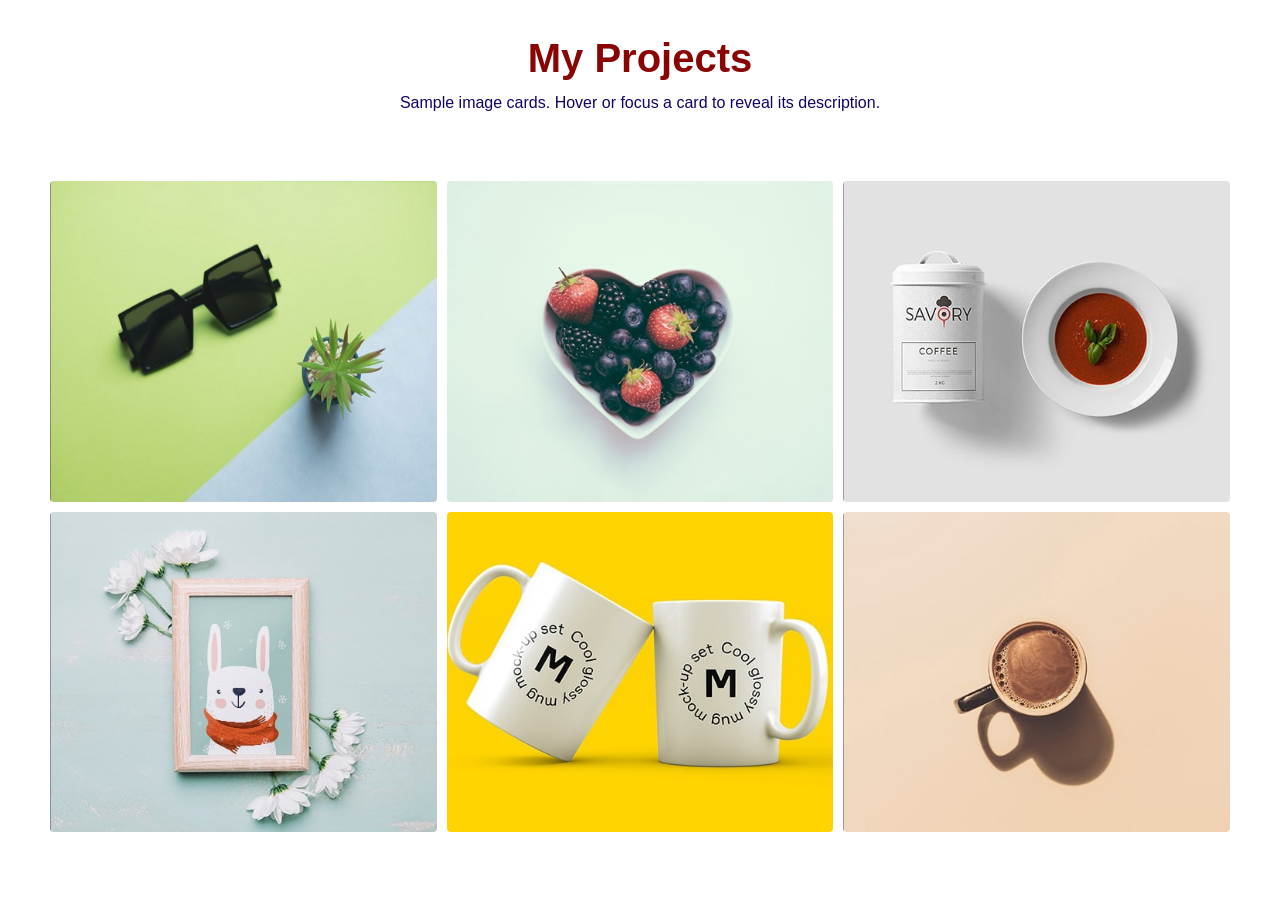
<file: index.html>
<!DOCTYPE html>
<html lang="en">
<head>
    <meta charset="UTF-8">
    <meta name="viewport" content="width=device-width, initial-scale=1.0">
    <title>Portfolio Grid Interaction Demo</title>
    <link rel="stylesheet" href="Task9.css">
    <link rel="shortcut icon" href="favicon.PNG" type="image/x-icon">
</head>
<body>
    
    <main>
        <div class="headcontainer">
            <div class="head">
                <h1>My Projects</h1><p class="intro">Sample image cards. Hover or focus a card to reveal its description.</p>
            </div>
        </div>

        <div class="gridcontainer">
            <article class="Grids" tabindex="0">
             <img src="port1.jpg" alt="Sample portfolio image 1" loading="lazy" decoding="async">  
             <div class="content">
                <h2>Sample project 1</h2>
                <p>A sample portfolio card demonstrating a CSS Grid layout and accessible content reveal.</p>
             </div> 
            </article>

            <article class="Grids" tabindex="0">
                <img src="port2.jpg" alt="Sample portfolio image 2" loading="lazy" decoding="async">  
                <div class="content">
                   <h2>Sample project 2</h2>
                   <p>A sample portfolio card demonstrating a CSS Grid layout and accessible content reveal.</p>
                </div> 
               </article>

               <article class="Grids" tabindex="0">
                <img src="port3.jpg" alt="Sample portfolio image 3" loading="lazy" decoding="async">  
                <div class="content">
                   <h2>Sample project 3</h2>
                   <p>A sample portfolio card demonstrating a CSS Grid layout and accessible content reveal.</p>
                </div> 
               </article>

               <article class="Grids" tabindex="0">
                <img src="port4.jpg" alt="Sample portfolio image 4" loading="lazy" decoding="async">  
                <div class="content">
                   <h2>Sample project 4</h2>
                   <p>A sample portfolio card demonstrating a CSS Grid layout and accessible content reveal.</p>
                </div> 
               </article>

               <article class="Grids" tabindex="0">
                <img src="port5.jpg" alt="Sample portfolio image 5" loading="lazy" decoding="async">  
                <div class="content">
                   <h2>Sample project 5</h2>
                   <p>A sample portfolio card demonstrating a CSS Grid layout and accessible content reveal.</p>
                </div> 
               </article>

               <article class="Grids" tabindex="0">
                <img src="port6.jpg" alt="Sample portfolio image 6" loading="lazy" decoding="async">  
                <div class="content">
                   <h2>Sample project 6</h2>
                   <p>A sample portfolio card demonstrating a CSS Grid layout and accessible content reveal.</p>
                </div> 
               </article>
        </div>


    </main>

</body>
</html>
</file>
<file: Task9.css>
*{box-sizing:border-box;margin:0;}body{font-family:Arial,Helvetica,sans-serif;color:#150266;background:#fff;}main{max-width:1400px;margin:auto;}.headcontainer{max-width:1200px;margin:20px auto 0;}.head{text-align:center;padding:1rem;}.head h1{font-size:2.5rem;color:#8a0404;margin-bottom:.6rem;}.intro{font-size:1rem;line-height:1.5;}.gridcontainer{display:grid;grid-template-columns:repeat(3,minmax(0,1fr));padding:clamp(16px,4vw,50px);gap:10px;}.Grids{position:relative;overflow:hidden;min-width:0;border-radius:4px;}.Grids img{width:100%;height:100%;min-height:280px;object-fit:cover;display:block;}.content{position:absolute;inset:0;color:#fff;background:rgba(8,2,59,.9);padding:clamp(16px,2vw,30px);transform:translateX(-100%);transition:transform .5s;overflow:auto;}.content h2{font-size:1.4rem;}.content p{border-block:1px solid white;padding:1rem 0;margin-top:1rem;line-height:1.5;}.Grids:hover .content,.Grids:focus .content,.Grids:focus-within .content{transform:translateX(0);}.Grids:focus-visible{outline:4px solid #b12222;outline-offset:4px;}
@media(max-width:991px){.gridcontainer{grid-template-columns:repeat(2,minmax(0,1fr));}}
@media(max-width:600px){.gridcontainer{grid-template-columns:1fr;}}
@media(hover:none),(pointer:coarse){.content{position:static;transform:none;}.Grids img{height:240px;min-height:0;}.Grids{overflow:visible;}}
@media(prefers-reduced-motion:reduce){.content{transition:none;}}
</file>
